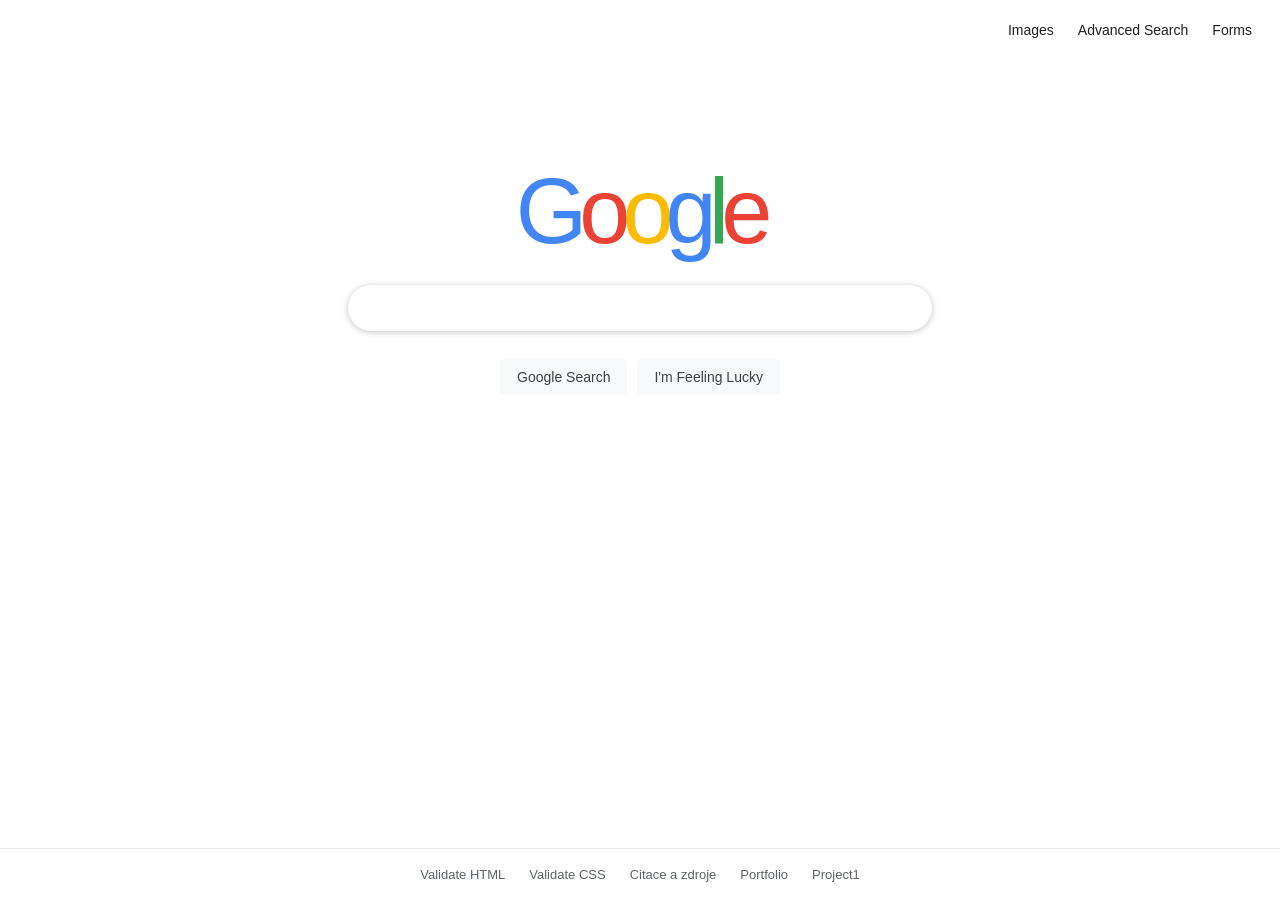
<file: index.html>
<!DOCTYPE html>
<html lang="en">
    <head>
        <meta charset="UTF-8">
        <meta name="viewport" content="width=device-width, initial-scale=1">
        <title>Search</title>
        <link rel="stylesheet" href="style.css?v=2de6857">
    </head>
    <body class="home-page">
        <header class="top-bar">
            <nav aria-label="Search options">
                <a href="image.html">Images</a>
                <a href="advanced.html">Advanced Search</a>
                <a href="formular.html">Forms</a>
            </nav>
        </header>
        <main class="home-content">
            <h1 class="google-logo" aria-label="Search the web using Google">
                <span>G</span><span>o</span><span>o</span><span>g</span><span>l</span><span>e</span>
            </h1>
            <form action="https://www.google.com/search" method="get" role="search">
                <label class="visually-hidden" for="query">Search the web using Google</label>
                <input class="search-box" id="query" type="text" name="q" autocomplete="off" autofocus>
                <div class="search-buttons">
                    <button type="submit">Google Search</button>
                    <button type="submit" name="btnI" value="1">I'm Feeling Lucky</button>
                </div>
            </form>
        </main>
        <footer class="site-footer">
            <nav aria-label="Project links">
                <a href="https://validator.w3.org/nu/?doc=https%3A%2F%2Fdhrickova.github.io%2Fgooglesearch%2Findex.html">Validate HTML</a>
                <a href="https://jigsaw.w3.org/css-validator/validator?uri=https%3A%2F%2Fdhrickova.github.io%2Fgooglesearch%2Fstyle.css">Validate CSS</a>
                <a href="https://github.com/Dhrickova/googlesearch/blob/main/citace.md">Citace a zdroje</a>
                <a href="https://dhrickova.github.io/dalsiportfolio.html">Portfolio</a>
                <a href="https://dhrickova.github.io/index.html">Project1</a>
            </nav>
        </footer>
    </body>
</html>
</file>
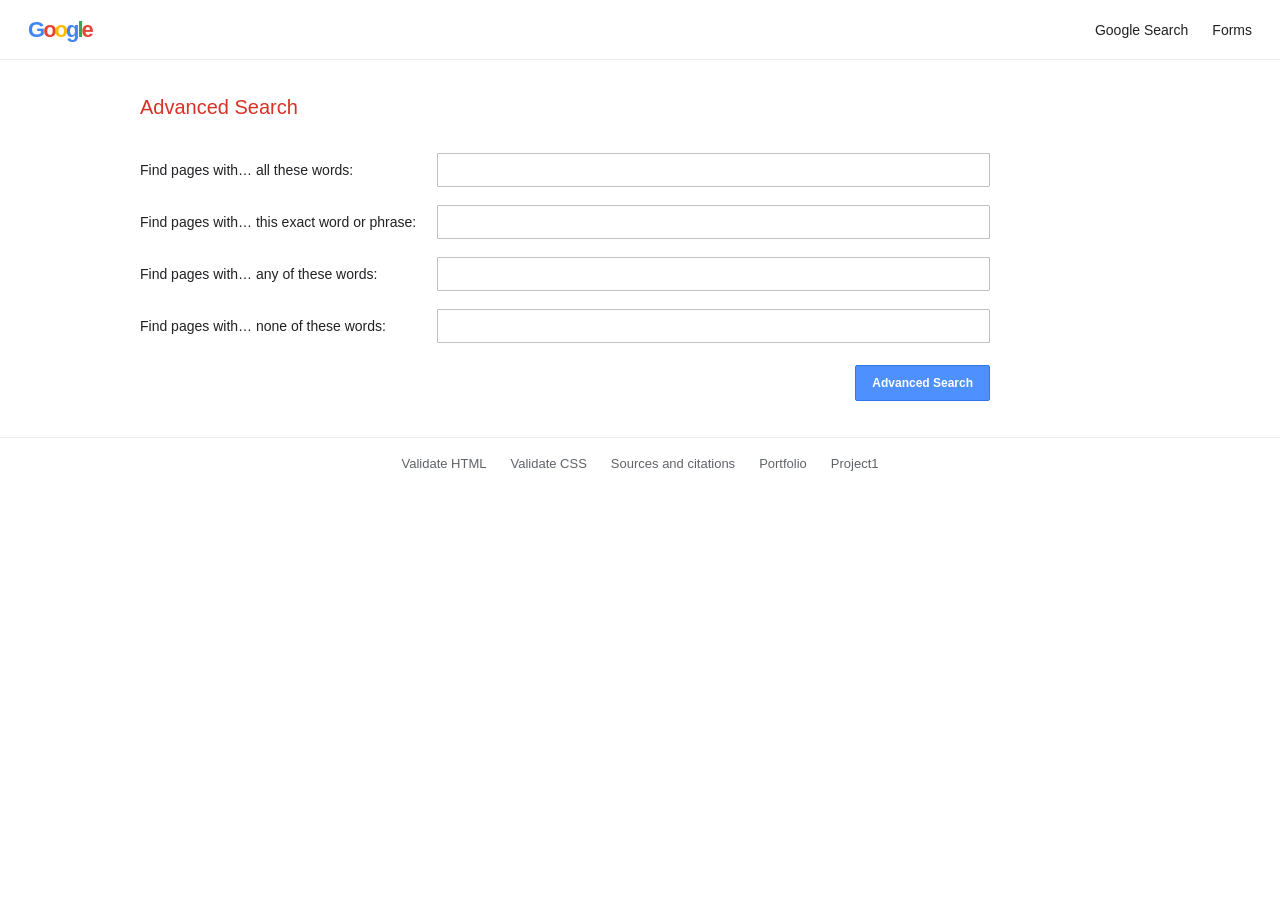
<file: advanced.html>
<!DOCTYPE html>
<html lang="en">
    <head>
        <meta charset="UTF-8">
        <meta name="viewport" content="width=device-width, initial-scale=1">
        <title>Google Advanced Search</title>
        <link rel="stylesheet" href="style.css?v=2de6857">
    </head>
    <body class="advanced-page">
        <header class="top-bar">
            <a class="small-logo" href="index.html" aria-label="Google Search">
                <span>G</span><span>o</span><span>o</span><span>g</span><span>l</span><span>e</span>
            </a>
            <nav aria-label="Search options">
                <a href="index.html">Google Search</a>
                <a href="formular.html">Forms</a>
            </nav>
        </header>
        <main class="advanced-content">
            <h1>Advanced Search</h1>
            <form action="https://www.google.com/search" method="get">
                <div class="advanced-row">
                    <label for="all-words">Find pages with… all these words:</label>
                    <input id="all-words" type="text" name="as_q">
                </div>
                <div class="advanced-row">
                    <label for="exact-phrase">Find pages with… this exact word or phrase:</label>
                    <input id="exact-phrase" type="text" name="as_epq">
                </div>
                <div class="advanced-row">
                    <label for="any-words">Find pages with… any of these words:</label>
                    <input id="any-words" type="text" name="as_oq">
                </div>
                <div class="advanced-row">
                    <label for="none-words">Find pages with… none of these words:</label>
                    <input id="none-words" type="text" name="as_eq">
                </div>
                <div class="advanced-actions">
                    <button class="advanced-button" type="submit">Advanced Search</button>
                </div>
            </form>
        </main>
        <footer class="site-footer">
            <nav aria-label="Project links">
                <a href="https://validator.w3.org/nu/?doc=https%3A%2F%2Fdhrickova.github.io%2Fgooglesearch%2Fadvanced.html">Validate HTML</a>
                <a href="https://jigsaw.w3.org/css-validator/validator?uri=https%3A%2F%2Fdhrickova.github.io%2Fgooglesearch%2Fstyle.css">Validate CSS</a>
                <a href="https://github.com/Dhrickova/googlesearch/blob/main/citace.md">Sources and citations</a>
                <a href="https://dhrickova.github.io/dalsiportfolio.html">Portfolio</a>
                <a href="https://dhrickova.github.io/index.html">Project1</a>
            </nav>
        </footer>
    </body>
</html>
</file>
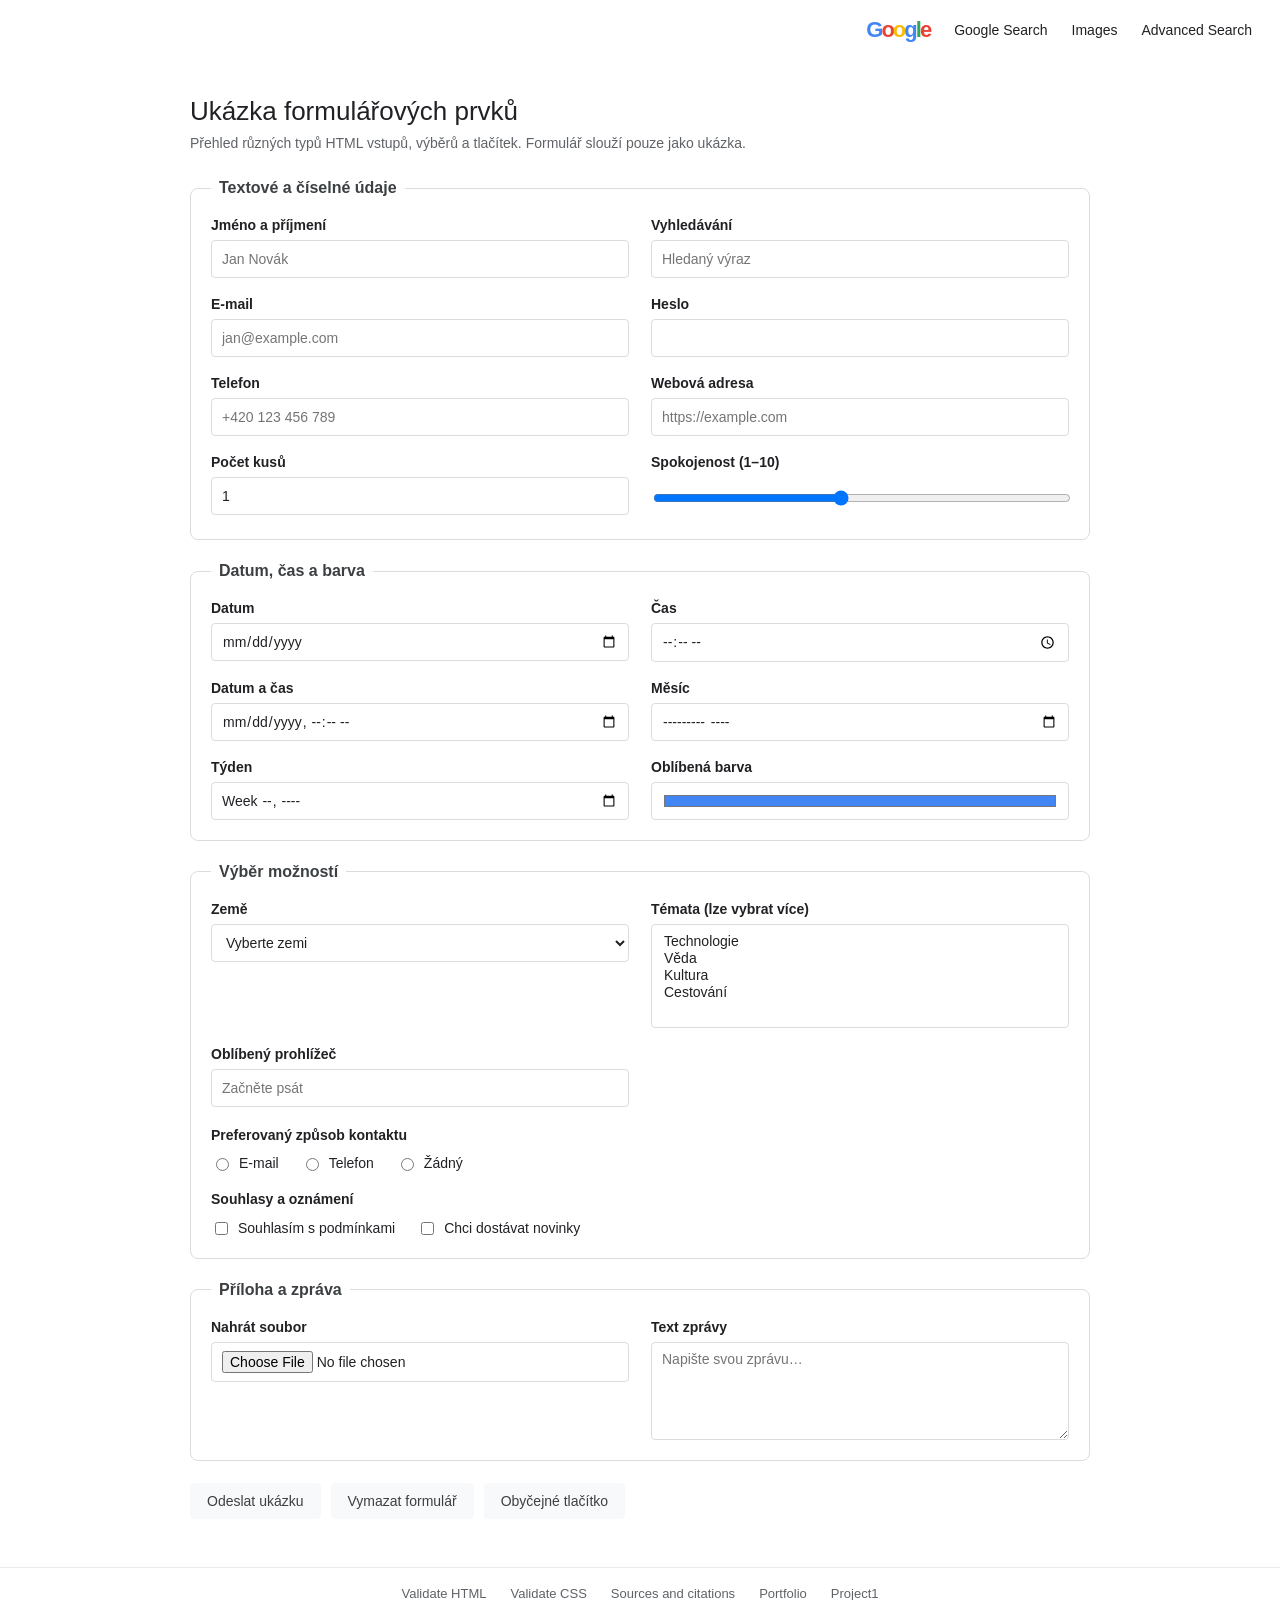
<file: formular.html>
<!doctype html>
<html lang="cs">
    <head>
        <meta charset="UTF-8">
        <meta name="viewport" content="width=device-width, initial-scale=1">
        <meta name="description" content="Ukázka běžných HTML formulářových prvků a typů vstupů.">
        <title>Ukázka formulářů</title>
        <link rel="stylesheet" href="style.css?v=2de6857">
    </head>
    <body class="form-demo-page">
        <header class="top-bar">
            <a class="small-logo" href="index.html" aria-label="Google Search">
                <span>G</span><span>o</span><span>o</span><span>g</span><span>l</span><span>e</span>
            </a>
            <nav aria-label="Search options">
                <a href="index.html">Google Search</a>
                <a href="image.html">Images</a>
                <a href="advanced.html">Advanced Search</a>
            </nav>
        </header>
        <main class="form-demo-content">
            <h1>Ukázka formulářových prvků</h1>
            <p>
                Přehled různých typů HTML vstupů, výběrů a tlačítek.
                Formulář slouží pouze jako ukázka.
            </p>

            <form action="#" method="get">
                <fieldset>
                    <legend>Textové a číselné údaje</legend>
                    <div class="form-grid">
                        <div class="form-field">
                            <label for="full-name">Jméno a příjmení</label>
                            <input id="full-name" name="name" type="text" placeholder="Jan Novák">
                        </div>
                        <div class="form-field">
                            <label for="search">Vyhledávání</label>
                            <input id="search" name="search" type="search" placeholder="Hledaný výraz">
                        </div>
                        <div class="form-field">
                            <label for="email">E-mail</label>
                            <input id="email" name="email" type="email" placeholder="jan@example.com">
                        </div>
                        <div class="form-field">
                            <label for="password">Heslo</label>
                            <input id="password" name="password" type="password" autocomplete="new-password">
                        </div>
                        <div class="form-field">
                            <label for="phone">Telefon</label>
                            <input id="phone" name="phone" type="tel" placeholder="+420 123 456 789">
                        </div>
                        <div class="form-field">
                            <label for="website">Webová adresa</label>
                            <input id="website" name="website" type="url" placeholder="https://example.com">
                        </div>
                        <div class="form-field">
                            <label for="quantity">Počet kusů</label>
                            <input id="quantity" name="quantity" type="number" min="0" max="100" value="1">
                        </div>
                        <div class="form-field">
                            <label for="satisfaction">Spokojenost (1–10)</label>
                            <input id="satisfaction" name="satisfaction" type="range" min="1" max="10" value="5">
                        </div>
                    </div>
                </fieldset>

                <fieldset>
                    <legend>Datum, čas a barva</legend>
                    <div class="form-grid">
                        <div class="form-field">
                            <label for="date">Datum</label>
                            <input id="date" name="date" type="date">
                        </div>
                        <div class="form-field">
                            <label for="time">Čas</label>
                            <input id="time" name="time" type="time">
                        </div>
                        <div class="form-field">
                            <label for="appointment">Datum a čas</label>
                            <input id="appointment" name="appointment" type="datetime-local">
                        </div>
                        <div class="form-field">
                            <label for="month">Měsíc</label>
                            <input id="month" name="month" type="month">
                        </div>
                        <div class="form-field">
                            <label for="week">Týden</label>
                            <input id="week" name="week" type="week">
                        </div>
                        <div class="form-field">
                            <label for="color">Oblíbená barva</label>
                            <input id="color" name="color" type="color" value="#4285f4">
                        </div>
                    </div>
                </fieldset>

                <fieldset>
                    <legend>Výběr možností</legend>
                    <div class="form-grid">
                        <div class="form-field">
                            <label for="country">Země</label>
                            <select id="country" name="country">
                                <option value="">Vyberte zemi</option>
                                <option value="cz">Česká republika</option>
                                <option value="sk">Slovensko</option>
                                <option value="other">Jiná</option>
                            </select>
                        </div>
                        <div class="form-field">
                            <label for="topics">Témata (lze vybrat více)</label>
                            <select id="topics" name="topics" multiple size="4">
                                <option value="technology">Technologie</option>
                                <option value="science">Věda</option>
                                <option value="culture">Kultura</option>
                                <option value="travel">Cestování</option>
                            </select>
                        </div>
                        <div class="form-field">
                            <label for="browser">Oblíbený prohlížeč</label>
                            <input id="browser" name="browser" list="browsers" placeholder="Začněte psát">
                            <datalist id="browsers">
                                <option value="Chrome">
                                <option value="Firefox">
                                <option value="Safari">
                                <option value="Edge">
                            </datalist>
                        </div>
                    </div>

                    <div class="choice-group">
                        <p class="choice-title">Preferovaný způsob kontaktu</p>
                        <label><input type="radio" name="contact" value="email"> E-mail</label>
                        <label><input type="radio" name="contact" value="phone"> Telefon</label>
                        <label><input type="radio" name="contact" value="none"> Žádný</label>
                    </div>
                    <div class="choice-group">
                        <p class="choice-title">Souhlasy a oznámení</p>
                        <label><input type="checkbox" name="terms" value="yes"> Souhlasím s podmínkami</label>
                        <label><input type="checkbox" name="newsletter" value="yes"> Chci dostávat novinky</label>
                    </div>
                </fieldset>

                <fieldset>
                    <legend>Příloha a zpráva</legend>
                    <div class="form-grid">
                        <div class="form-field">
                            <label for="attachment">Nahrát soubor</label>
                            <input id="attachment" name="attachment" type="file">
                        </div>
                        <div class="form-field">
                            <label for="message">Text zprávy</label>
                            <textarea id="message" name="message" rows="5" placeholder="Napište svou zprávu…"></textarea>
                        </div>
                    </div>
                    <input type="hidden" name="form-version" value="demo">
                </fieldset>

                <div class="form-actions">
                    <button type="submit">Odeslat ukázku</button>
                    <button type="reset">Vymazat formulář</button>
                    <button type="button">Obyčejné tlačítko</button>
                </div>
            </form>
        </main>
        <footer class="site-footer">
            <nav aria-label="Project links">
                <a href="https://validator.w3.org/nu/?doc=https%3A%2F%2Fraw.githubusercontent.com%2FDhrickova%2Fgooglesearch%2Fmain%2Fformular.html&amp;parser=html">Validate HTML</a>
                <a href="https://jigsaw.w3.org/css-validator/validator?uri=https%3A%2F%2Fdhrickova.github.io%2Fgooglesearch%2Fstyle.css">Validate CSS</a>
                <a href="https://github.com/Dhrickova/googlesearch/blob/main/citace.md">Sources and citations</a>
                <a href="https://dhrickova.github.io/dalsiportfolio.html">Portfolio</a>
                <a href="https://dhrickova.github.io/index.html">Project1</a>
            </nav>
        </footer>
    </body>
</html>
</file>
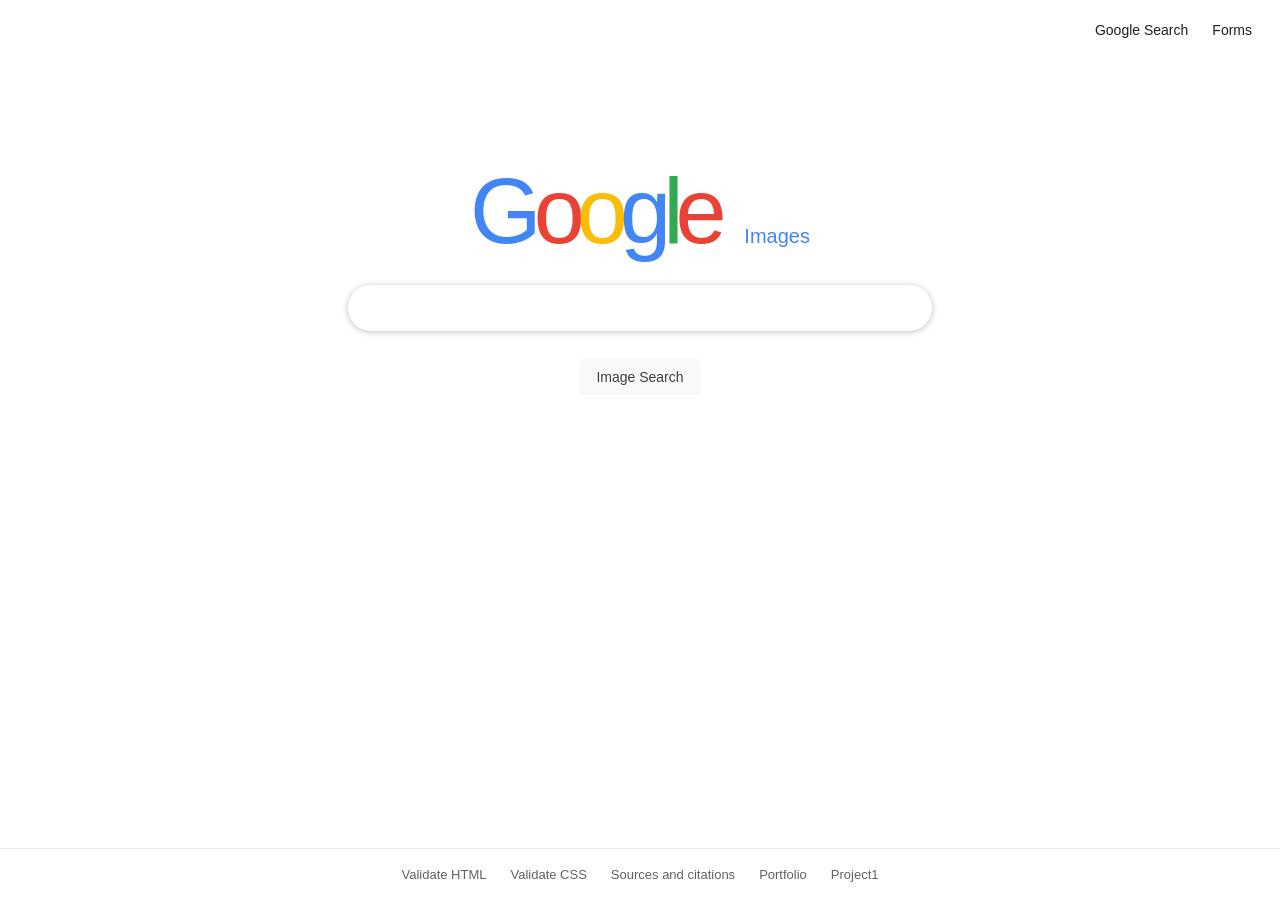
<file: image.html>
<!DOCTYPE html>
<html lang="en">
    <head>
        <meta charset="UTF-8">
        <meta name="viewport" content="width=device-width, initial-scale=1">
        <title>Google Image Search</title>
        <link rel="stylesheet" href="style.css?v=2de6857">
    </head>
    <body class="home-page">
        <header class="top-bar">
            <nav aria-label="Search options">
                <a href="index.html">Google Search</a>
                <a href="formular.html">Forms</a>
            </nav>
        </header>
        <main class="home-content">
            <h1 class="google-logo" aria-label="Google Images">
                <span>G</span><span>o</span><span>o</span><span>g</span><span>l</span><span>e</span>
                <span class="images-label">Images</span>
            </h1>
            <form action="https://www.google.com/search" method="get" role="search">
                <label class="visually-hidden" for="image-query">Search Google Images</label>
                <input class="search-box" id="image-query" type="text" name="q" autocomplete="off" autofocus>
                <input type="hidden" name="tbm" value="isch">
                <div class="search-buttons">
                    <button type="submit">Image Search</button>
                </div>
            </form>
        </main>
        <footer class="site-footer">
            <nav aria-label="Project links">
                <a href="https://validator.w3.org/nu/?doc=https%3A%2F%2Fdhrickova.github.io%2Fgooglesearch%2Fimage.html">Validate HTML</a>
                <a href="https://jigsaw.w3.org/css-validator/validator?uri=https%3A%2F%2Fdhrickova.github.io%2Fgooglesearch%2Fstyle.css">Validate CSS</a>
                <a href="https://github.com/Dhrickova/googlesearch/blob/main/citace.md">Sources and citations</a>
                <a href="https://dhrickova.github.io/dalsiportfolio.html">Portfolio</a>
                <a href="https://dhrickova.github.io/index.html">Project1</a>
            </nav>
        </footer>
    </body>
</html>
</file>
<file: style.css>
* {
    box-sizing: border-box;
}

body {
    min-width: 320px;
    margin: 0;
    color: #202124;
    background: #fff;
    font-family: Arial, sans-serif;
    font-size: 14px;
}

a {
    color: #202124;
    text-decoration: none;
}

a:hover {
    text-decoration: underline;
}

.top-bar {
    display: flex;
    min-height: 60px;
    align-items: center;
    justify-content: flex-end;
    gap: 24px;
    padding: 6px 28px;
}

.top-bar nav {
    display: flex;
    align-items: center;
    gap: 24px;
}

.home-page {
    display: flex;
    flex-direction: column;
    min-height: 100vh;
}

.home-content {
    display: flex;
    width: 100%;
    flex: 1;
    flex-direction: column;
    align-items: center;
    margin: 105px auto 0;
    padding: 0 24px;
}

.google-logo {
    margin: 0 0 28px;
    font-size: clamp(64px, 12vw, 92px);
    font-weight: 500;
    letter-spacing: -8px;
    line-height: 1;
}

.google-logo span:nth-child(1),
.google-logo span:nth-child(4) {
    color: #4285f4;
}

.google-logo span:nth-child(2),
.google-logo span:nth-child(6) {
    color: #ea4335;
}

.google-logo span:nth-child(3) {
    color: #fbbc05;
}

.google-logo span:nth-child(5) {
    color: #34a853;
}

.google-logo .images-label {
    display: inline-block;
    margin-left: 8px;
    color: #4285f4;
    font-size: 20px;
    font-weight: 400;
    letter-spacing: 0;
}

.home-content form {
    width: min(100%, 584px);
    text-align: center;
}

.search-box {
    width: 100%;
    height: 46px;
    padding: 0 20px;
    border: 1px solid #dfe1e5;
    border-radius: 24px;
    outline: none;
    font: inherit;
    font-size: 16px;
}

.search-box:hover,
.search-box:focus {
    border-color: transparent;
    box-shadow: 0 1px 6px rgba(32, 33, 36, 0.28);
}

.search-buttons {
    display: flex;
    justify-content: center;
    flex-wrap: wrap;
    gap: 10px;
    margin-top: 28px;
}

button {
    min-height: 36px;
    padding: 0 16px;
    border: 1px solid #f8f9fa;
    border-radius: 4px;
    color: #3c4043;
    background: #f8f9fa;
    font: inherit;
    cursor: pointer;
}

button:hover,
button:focus-visible {
    border-color: #dadce0;
    color: #202124;
    box-shadow: 0 1px 1px rgba(0, 0, 0, 0.1);
}

.advanced-page .top-bar {
    justify-content: space-between;
    border-bottom: 1px solid #ebebeb;
}

.small-logo {
    font-size: 22px;
    font-weight: 600;
    letter-spacing: -2px;
}

.small-logo span:nth-child(1),
.small-logo span:nth-child(4) {
    color: #4285f4;
}

.small-logo span:nth-child(2),
.small-logo span:nth-child(6) {
    color: #ea4335;
}

.small-logo span:nth-child(3) {
    color: #fbbc05;
}

.small-logo span:nth-child(5) {
    color: #34a853;
}

.advanced-content {
    width: min(100% - 48px, 1000px);
    margin: 36px auto;
}

.advanced-content h1 {
    margin: 0 0 34px;
    color: #d93025;
    font-size: 20px;
    font-weight: 400;
}

.advanced-content form {
    max-width: 850px;
}

.advanced-row {
    display: grid;
    grid-template-columns: minmax(230px, 1fr) minmax(250px, 2fr);
    align-items: center;
    gap: 20px;
    margin-bottom: 18px;
}

.advanced-row label {
    text-align: left;
}

.advanced-row input {
    width: 100%;
    height: 34px;
    padding: 4px 8px;
    border: 1px solid #c0c0c0;
    border-radius: 1px;
    font: inherit;
}

.advanced-row input:focus {
    border-color: #4d90fe;
    outline: 1px solid #4d90fe;
}

.advanced-actions {
    display: flex;
    justify-content: flex-end;
    padding-top: 4px;
}

.advanced-button {
    border-color: #3079ed;
    border-radius: 2px;
    color: #fff;
    background: #4d90fe;
    font-size: 12px;
    font-weight: 700;
}

.advanced-button:hover,
.advanced-button:focus-visible {
    border-color: #2f5bb7;
    color: #fff;
    background: #357ae8;
}

.visually-hidden {
    position: absolute;
    width: 1px;
    height: 1px;
    padding: 0;
    margin: -1px;
    overflow: hidden;
    clip: rect(0, 0, 0, 0);
    white-space: nowrap;
    border: 0;
}

.site-footer {
    width: 100%;
    padding: 18px 28px;
    border-top: 1px solid #ebebeb;
}

.site-footer nav {
    display: flex;
    justify-content: center;
    flex-wrap: wrap;
    gap: 12px 24px;
}

.site-footer a {
    color: #5f6368;
    font-size: 13px;
}

.form-demo-page {
    min-height: 100vh;
}

.form-demo-content {
    width: min(100% - 48px, 900px);
    margin: 36px auto 48px;
}

.form-demo-content h1 {
    margin: 0 0 8px;
    font-size: 26px;
    font-weight: 400;
}

.form-demo-content > p {
    margin: 0 0 28px;
    color: #5f6368;
}

.form-demo-content fieldset {
    min-width: 0;
    margin: 0 0 22px;
    padding: 20px;
    border: 1px solid #dadce0;
    border-radius: 8px;
}

.form-demo-content legend {
    padding: 0 8px;
    color: #3c4043;
    font-size: 16px;
    font-weight: 600;
}

.form-grid {
    display: grid;
    grid-template-columns: repeat(2, minmax(0, 1fr));
    gap: 18px 22px;
}

.form-field {
    display: flex;
    min-width: 0;
    flex-direction: column;
    gap: 7px;
}

.form-field label,
.choice-title {
    font-weight: 600;
}

.form-field input:not([type="checkbox"]):not([type="radio"]),
.form-field select,
.form-field textarea {
    width: 100%;
    min-height: 38px;
    padding: 8px 10px;
    border: 1px solid #dadce0;
    border-radius: 4px;
    background: #fff;
    color: #202124;
    font: inherit;
}

.form-field input[type="range"],
.form-field input[type="color"],
.form-field input[type="file"] {
    min-height: 38px;
}

.form-field input[type="color"] {
    width: 64px;
    padding: 4px;
}

.form-field select[multiple] {
    min-height: 104px;
}

.form-field textarea {
    resize: vertical;
}

.form-field input:focus,
.form-field select:focus,
.form-field textarea:focus {
    border-color: #4285f4;
    outline: 1px solid #4285f4;
}

.choice-group {
    display: flex;
    flex-wrap: wrap;
    gap: 12px 22px;
    margin-top: 20px;
}

.choice-title {
    width: 100%;
    margin: 0;
}

.choice-group label {
    display: inline-flex;
    align-items: center;
    gap: 7px;
}

.form-actions {
    display: flex;
    flex-wrap: wrap;
    gap: 10px;
}

.citation-page {
    max-width: 860px;
    margin: 0 auto;
    padding: 32px 24px 0;
    line-height: 1.6;
}

.citation-page h1,
.citation-page h2 {
    line-height: 1.25;
}

.citation-page blockquote {
    margin: 16px 0;
    padding: 12px 20px;
    border-left: 4px solid #4285f4;
    background: #f8f9fa;
    overflow-wrap: anywhere;
}

.citation-page .back-link {
    display: inline-block;
    margin-bottom: 24px;
    color: #1a73e8;
}

.citation-page .site-footer {
    margin-top: 32px;
    padding-right: 0;
    padding-left: 0;
}

@media (max-width: 600px) {
    .top-bar {
        flex-wrap: wrap;
        justify-content: space-between;
        padding-right: 18px;
        padding-left: 18px;
    }

    .top-bar nav {
        flex-wrap: wrap;
        justify-content: flex-end;
        gap: 16px;
    }

    .site-footer {
        padding-right: 18px;
        padding-left: 18px;
    }

    .home-content {
        margin-top: 90px;
    }

    .google-logo {
        letter-spacing: -6px;
    }

    .advanced-content {
        width: calc(100% - 36px);
        margin-top: 28px;
    }

    .advanced-row {
        grid-template-columns: 1fr;
        gap: 8px;
        margin-bottom: 16px;
    }

    .form-demo-content {
        width: calc(100% - 36px);
        margin-top: 28px;
    }

    .form-grid {
        grid-template-columns: 1fr;
    }

    .form-demo-content fieldset {
        padding: 16px;
    }
}
</file>
